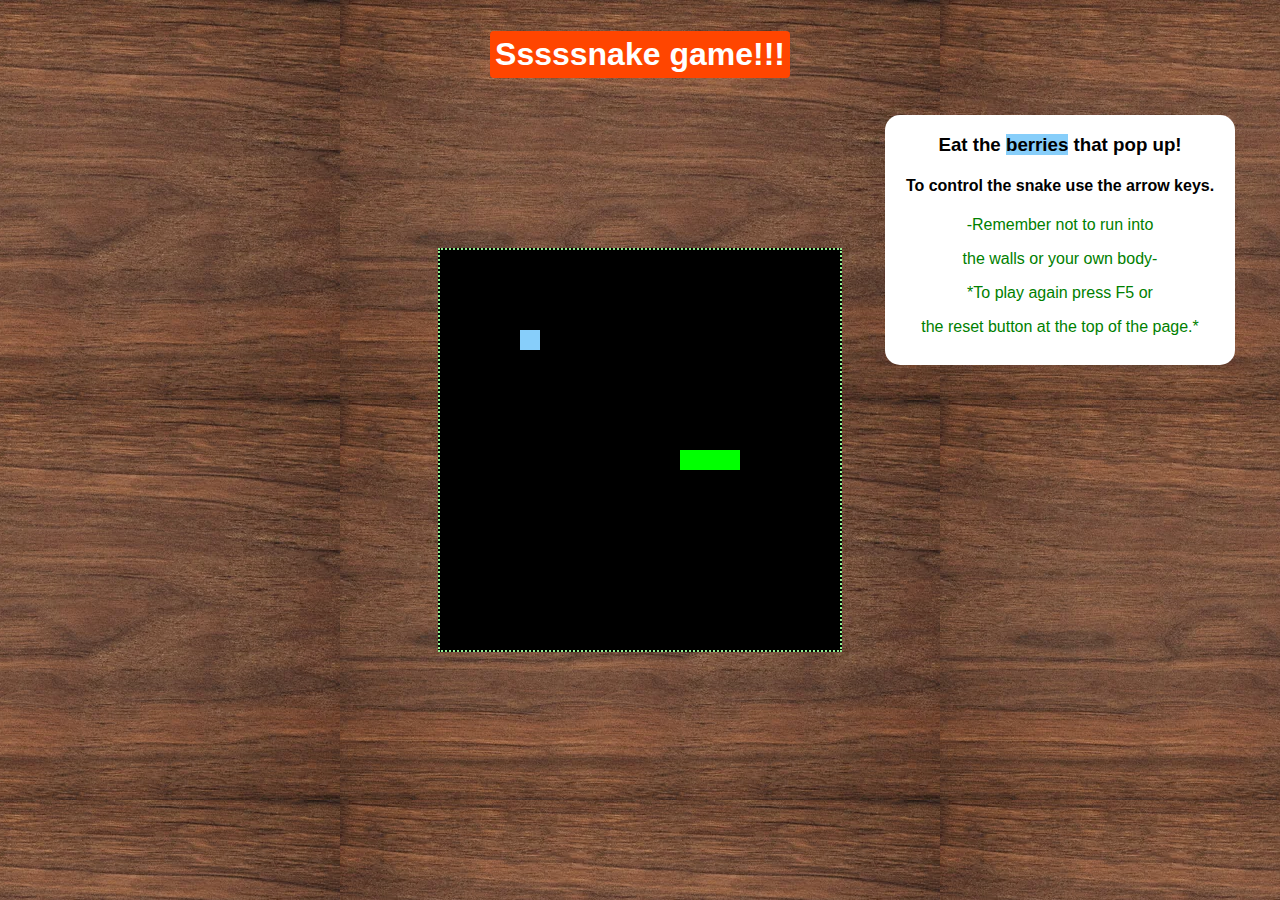
<file: game.html>
<!DOCTYPE html>
<html lang="en">
    <head>
        <meta charset="UTF-8">
        <meta name="viewport" content="width=device-width, initial-scale=1.0">
        <title>Jake the Snake</title>
        <link rel="icon" type="image/png" href="https://imgur.com/V2Csfkb.png" />
        <style>
            body {
                font-family: Arial, sans-serif;
                display: flex;
                justify-content: center;
                align-items: center;
                flex-direction: column;
                height: 100vh;
                margin: 0;
                /* background-image: url(https://t3.ftcdn.net/jpg/08/55/32/92/360_F_855329219_0ukw22st6dTy6mieuVUP1eGHFDVoaceo.jpg); */
                background-image: url(./assets/img/woodgrainlight.jpg);
                background-position: top center;
                background-repeat: repeat;
                
            canvas {
                border: 2px dotted lightgreen;
                background-color: #000;
            }
            h1 {
                color: white;
                position: absolute;
                top: 10px;
            }
            button {
                background-color: lime;
                border: none;
                color: black;
                padding: 10px 20px;
                font-size: 16px;
                cursor: pointer;
                margin-top: 20px;
            }
            button:hover {
                background-color: green;
            }
            h3 {
                position: relative;
                text-align: center;
                color: #000;
            }
            h4 {
                position: relative;
                text-align: center;
                color: black;
            }
            .instructionbox {
                position: absolute;
                top: 115px;
                right: 45px;
                height: 250px;
                width: 350px;
                background-color: white;
                border-color: solid orange;
                border-width: 3px;
                border-radius: 15px;
            }
            .instructiontext{
                text-align: center;
                color: green;
            }
        </style>
    </head>
    <body>
        <h1 style="color: white; padding: 5px; background-color: orangered; border-radius: 4px;">Sssssnake game!!!</h1>
        <canvas id="gameCanvas" width="400" height="400"></canvas>
        <button id="replayBtn" style="display:none;" onclick="replay()">Replay</button>

        <script>
            const canvas = document.getElementById("gameCanvas");
            const ctx = canvas.getContext("2d");
            const replayButton = document.getElementById("replayBtn");

            const gridSize = 20;
            const canvasSize = 400;
            let snake, food, dx, dy, gameOver, score;

            function startGame() {
                snake = [{ x: 160, y: 200 }, { x: 140, y: 200 }, { x: 120, y: 200 }];
                food = { x: 80, y: 80 };
                dx = gridSize;
                dy = 0;
                gameOver = false;
                score = 0;
                document.addEventListener("keydown", changeDirection);
                replayButton.style.display = "none";  // Hide the replay button when starting the game
                gameLoop();
            }

            function changeDirection(event) {
                if (event.keyCode === 37 && dx === 0) {
                    dx = -gridSize;
                    dy = 0;
                } else if (event.keyCode === 38 && dy === 0) {
                    dy = -gridSize;
                    dx = 0;
                } else if (event.keyCode === 39 && dx === 0) {
                    dx = gridSize;
                    dy = 0;
                } else if (event.keyCode === 40 && dy === 0) {
                    dy = gridSize;
                    dx = 0;
                }
            }

            function draw() {
                if (gameOver) {
                    ctx.fillStyle = "blue";
                    ctx.font = "30px Arial";
                    ctx.fillText("Game Over!", 100, canvasSize / 2);
                    ctx.fillText("Score: " + score, 140, canvasSize / 2 + 40);
                    replayButton.style.display = "block";  // Show the replay button after the game is over
                    return;
                }

                ctx.clearRect(0, 0, canvasSize, canvasSize);
                
                // Draw snake
                ctx.fillStyle = "lime";
                for (let i = 0; i < snake.length; i++) {
                    ctx.fillRect(snake[i].x, snake[i].y, gridSize, gridSize);
                }

                // Draw food
                ctx.fillStyle = "lightskyblue";
                ctx.fillRect(food.x, food.y, gridSize, gridSize);

                // Move the snake
                const head = { x: snake[0].x + dx, y: snake[0].y + dy };
                snake.unshift(head);

                // Check for collision with food
                if (head.x === food.x && head.y === food.y) {
                    score += 10;
                    food = generateFood();
                } else {
                    snake.pop();
                }

                // Check for collision with walls or itself
                if (
                    head.x < 0 || head.x >= canvasSize || 
                    head.y < 0 || head.y >= canvasSize || 
                    isCollidingWithSnake(head)
                ) {
                    gameOver = true;
                }
            }

            function isCollidingWithSnake(head) {
                for (let i = 1; i < snake.length; i++) {
                    if (snake[i].x === head.x && snake[i].y === head.y) {
                        return true;
                    }
                }
                return false;
            }

            function generateFood() {
                let x = Math.floor(Math.random() * (canvasSize / gridSize)) * gridSize;
                let y = Math.floor(Math.random() * (canvasSize / gridSize)) * gridSize;
                return { x, y };
            }

            function gameLoop() {
                draw();
                if (!gameOver) {
                    setTimeout(gameLoop, 100);
                }
            }

            function replay() {
                // Reset the game and start again
                startGame();
            }

            startGame();  // Initialize the game when the page loads
        </script>
        <div class="instructionbox">
            <h3>Eat the <span style="background-color: lightskyblue;">berries</span> that pop up!</h3>
            <h4>To control the snake use the arrow keys.</h4>
            <div class="instructiontext">
                <p>-Remember not to run into</p> 
                <p>the walls or your own body-</p>
                <p>*To play again press F5 or</p>
                <p>the reset button at the top of the page.*</p>
            </div>
        </div>
    </body>
</html>
</file>
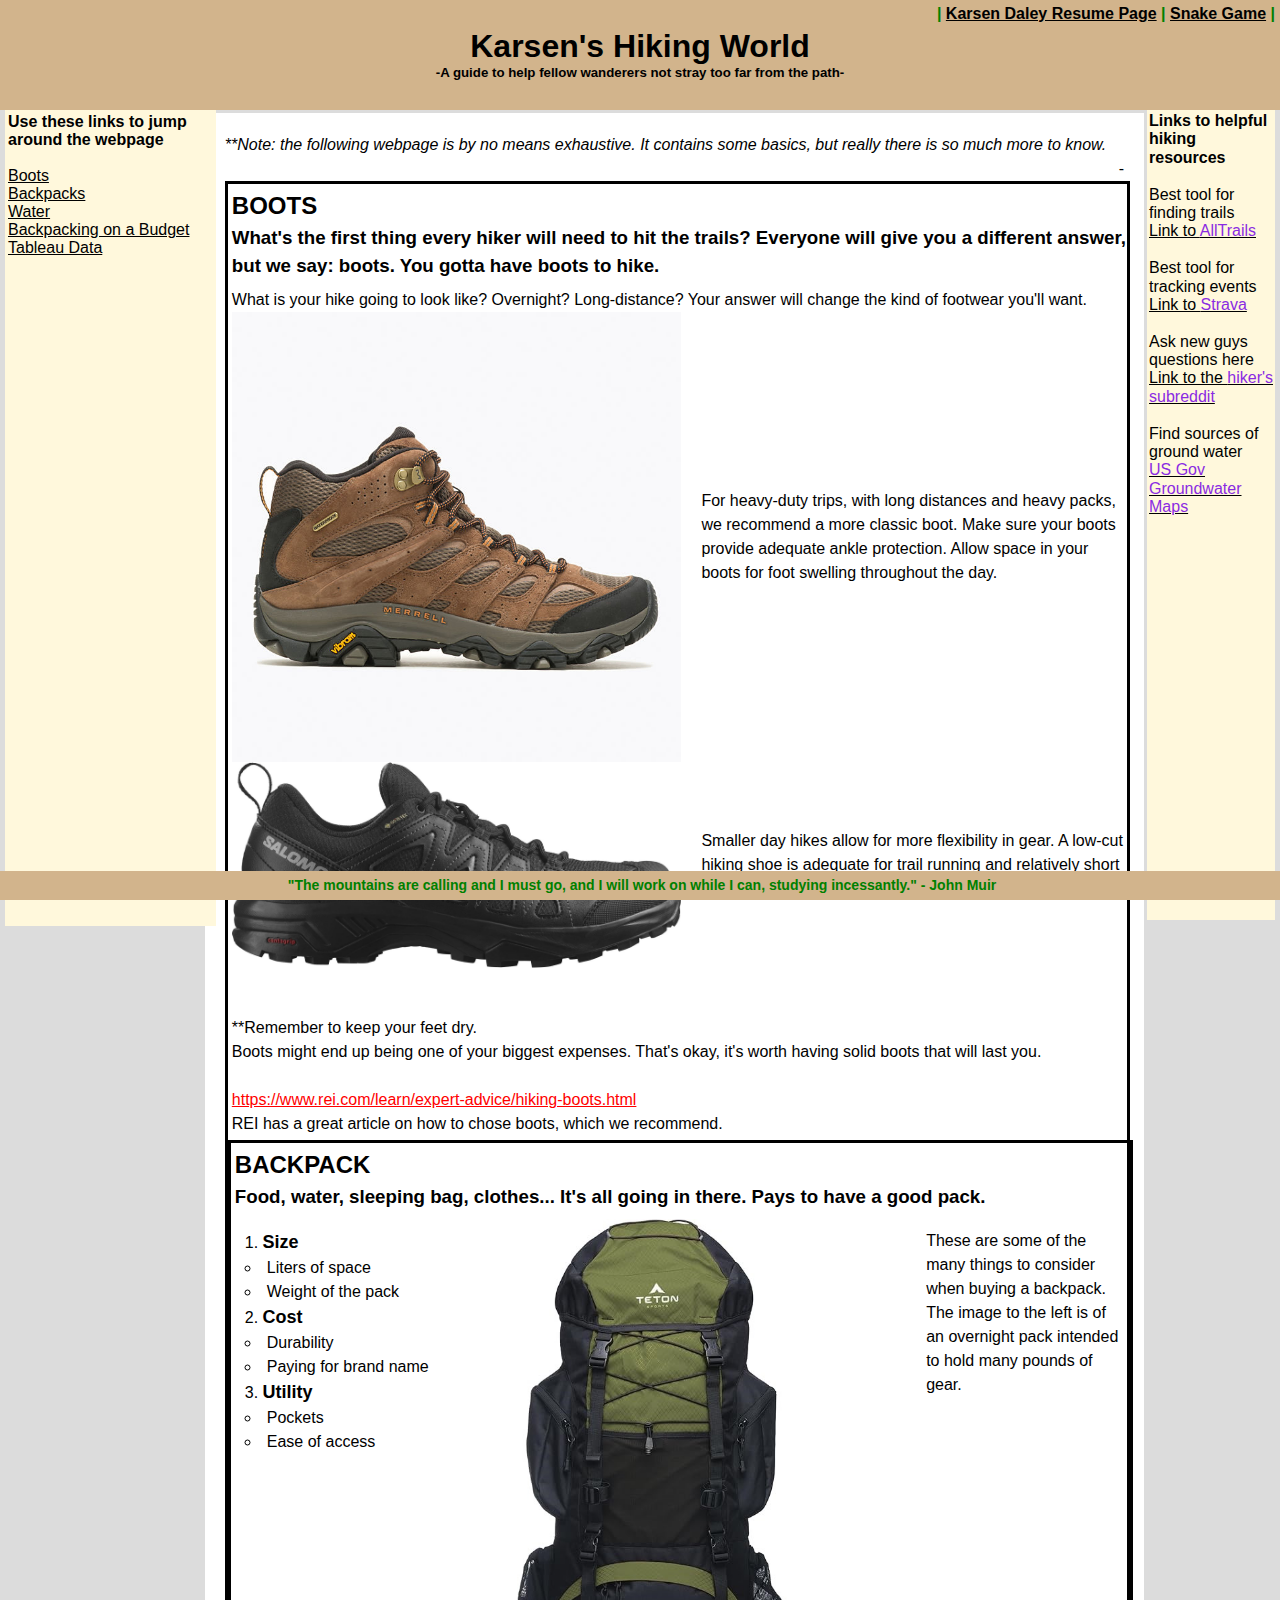
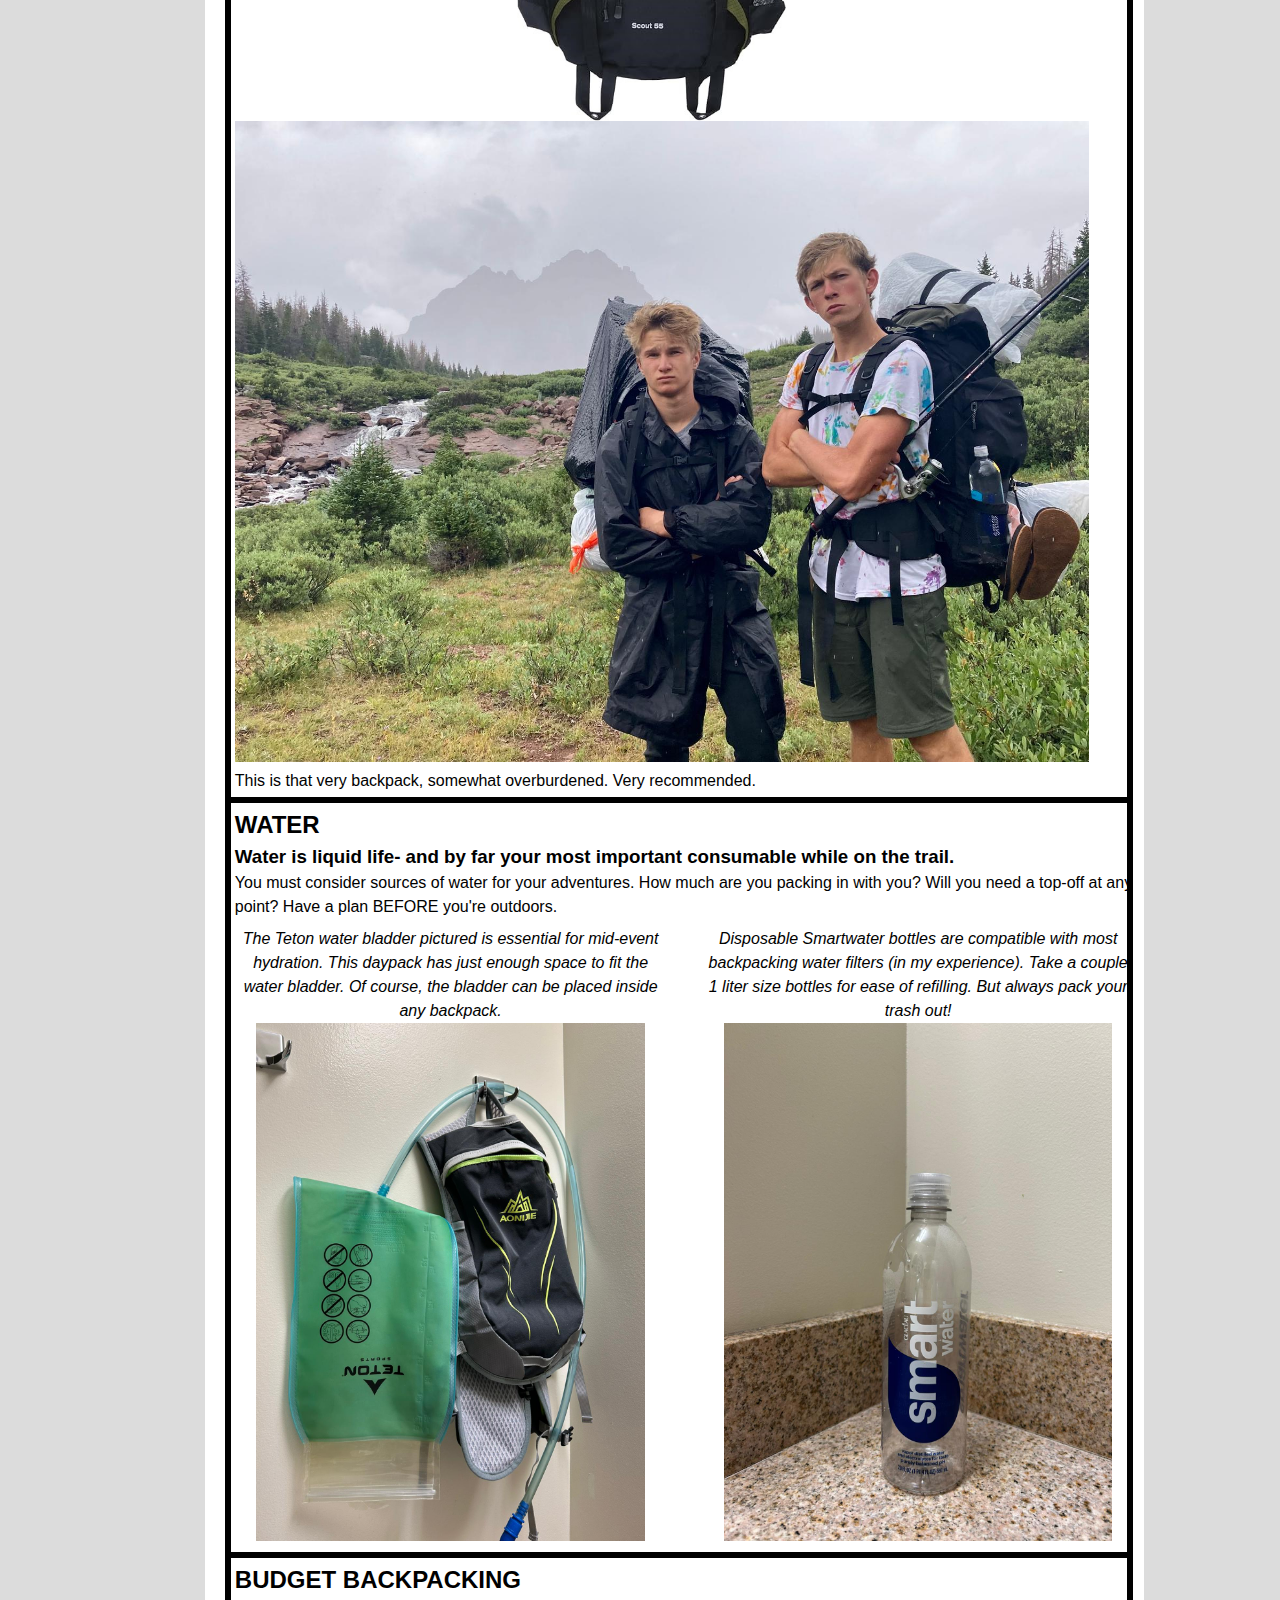
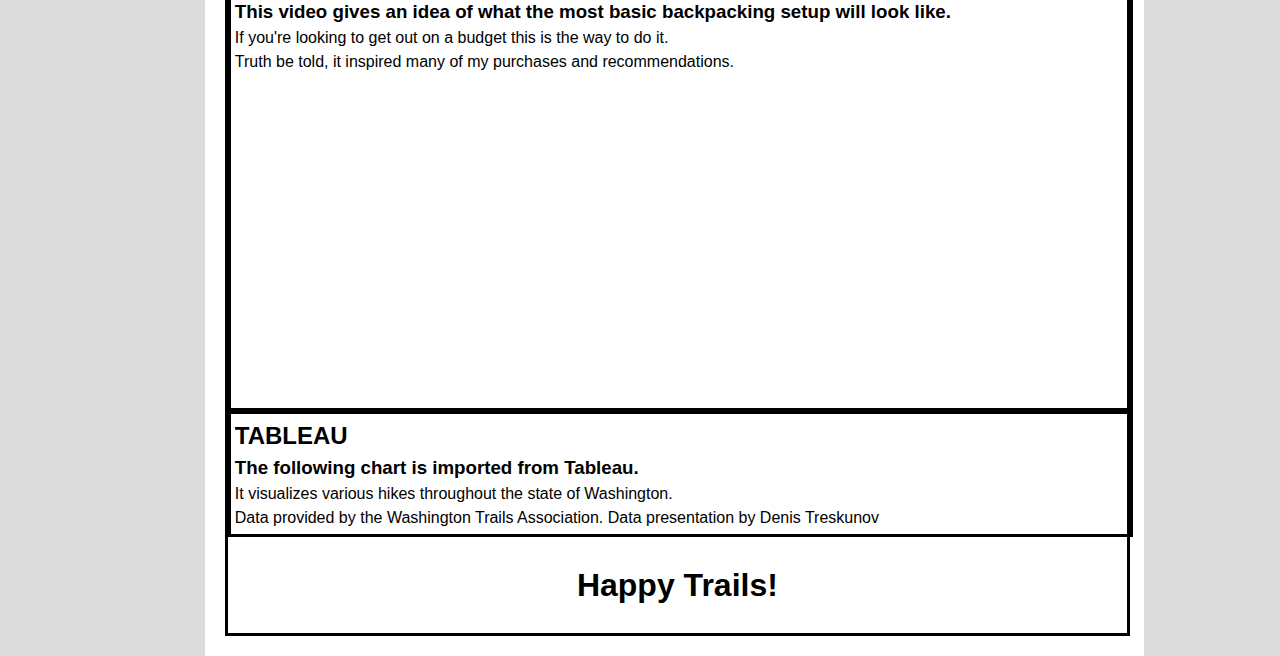
<file: hiking.html>
<!DOCTYPE html>
<html lang="en">
<head>
    <meta charset="UTF-8">
    <meta name="viewport" content="width=device-width, initial-scale=1.0">
    <title>Take A Hike!</title>
    <link rel="stylesheet" href="./css/hikestyles.css">
    <link rel="icon" type="image/png" href="https://imgur.com/hXAlWdG.png" />
    
</head>
<body class="graybackground">
    <div class="header">
        <p class="otherlinks">
            |  <a href="index.html" target="_blank">Karsen Daley Resume Page</a>  |  <a href="game.html" target="_blank">Snake Game</a>  | 
        </p>
        <div style="text-align: center">  
            <h1>Karsen's Hiking World</h1>
            <h5>-A guide to help fellow wanderers not stray too far from the path-</h5>
        </div>
    </div>
    <div class="leftcolumn">
        <h4>Use these links to jump around the webpage</h4> <br>
        <a href="#boots">Boots</a><br>
        <a href="#backpack">Backpacks</a><br>
        <a href="#water">Water</a><br>
        <!--<a href="#map">Map</a><br>-->
        <a href="#personal">Backpacking on a Budget</a><br>
        <a href="#tableau">Tableau Data</a>
    </div>
    <div class="middlebody" >
        <i id="boots">**Note: the following webpage is by no means exhaustive. It contains some basics, but really there is so much more to know.</i>
        <p style="text-align: right;">-</p>
        <div class="sectiontopic">
           <div class="description">
                <h2>BOOTS</h2>
                <h3>What's the first thing every hiker will need to hit the trails? Everyone will give you a different answer, but we say: boots. You gotta have boots to hike.</h3>
           </div>
           <div class="contentbox">
                <p>What is your hike going to look like? Overnight? Long-distance? Your answer will change the kind of footwear you'll want.</p>
                <div style="display: flex; align-items: center; text-align: left;">
                    <img src="./assets/img/backpackingboot.jpg" alt="a picture of a classic hiking boot" style="width: 50%; height: auto; margin-right: 20px;">
                    <p>For heavy-duty trips, with long distances and heavy packs, we recommend a more classic boot. Make sure your boots provide adequate ankle protection. Allow space in your boots for foot swelling throughout the day.</p>
                </div>
                <div style="display: flex; align-items: center; text-align: left;">
                    <img src="./assets/img/hikingshoe.jpg" alt="a picture of a classic hiking boot" style="width: 50%; height: auto; margin-right: 20px;">
                    <p>Smaller day hikes allow for more flexibility in gear. A low-cut hiking shoe is adequate for trail running and relatively short hikes.</p>
                </div>
                <br><br><p id="backpack">**Remember to keep your feet dry.</p>
                <p>Boots might end up being one of your biggest expenses. That's okay, it's worth having solid boots that will last you.</p>
                <br>
                <a href="https://www.rei.com/learn/expert-advice/hiking-boots.html" target="_blank" style="color: red;">https://www.rei.com/learn/expert-advice/hiking-boots.html</a>
                <p>REI has a great article on how to chose boots, which we recommend.</p>
                
        </div>
        <div class="sectiontopic">
            <div class="description">
                <h2>BACKPACK</h2>
                <h3>Food, water, sleeping bag, clothes... It's all going in there. Pays to have a good pack.</h3>
            </div>
            <div class="contentbox">
                <div style="display: flex; justify-content: space-between; align-items: flex-start; align-content: right;">
                    <ol style="text-align: left; list-style-position: inside; margin: 10px;">
                        <li><span style="font-weight: bold; font-size: large;">Size</span>
                            <ul>
                                <li>Liters of space</li>
                                <li>Weight of the pack</li>
                            </ul>
                        </li>
                        <li><span style="font-weight: bold; font-size: large;">Cost</span>
                            <ul>
                                <li>Durability</li>
                                <li>Paying for brand name</li>
                            </ul>
                        </li>
                        <li><span style="font-weight: bold; font-size: large;">Utility</span>
                            <ul>
                                <li>Pockets</li>
                                <li>Ease of access</li>
                            </ul>
                        </li>
                    </ol>
                    <img src="./assets/img/teton55backpack.jpg" alt="the best all-around backpack" class="bodypics" style="width: 300px; height: auto; text-align: right;">
                    <div style="width: 22%; margin: 10px;" >
                        These are some of the many things to consider when buying a backpack. The image to the left is of an overnight pack intended to hold many pounds of gear.
                    </div>
                </div>
                <img src="./assets/img/repdapack.jpeg" alt="yeah we ballin" style="width: 95%; height: auto;">
                <p id="water">This is that very backpack, somewhat overburdened. Very recommended.</p>
            </div>
        </div>
        <div  class="sectiontopic">
            <div class="description" >
                <h2>WATER</h2>
                <h3>Water is liquid life- and by far your most important consumable while on the trail.</h3> 
                You must consider sources of water for your adventures. How much are you packing in with you? Will you need a top-off at any point? Have a plan BEFORE you're outdoors.
            </div>
            <div class="contentbox" style="display: flex; justify-content: space-between;">
                <div style="width: 48%; text-align: center;">
                    <i>The Teton water bladder pictured is essential for mid-event hydration. This daypack has just enough space to fit the water bladder. Of course, the bladder can be placed inside any backpack.</i>
                    <img src="./assets/img/waterbackpack.jpeg" alt="my water backpack" class="waterpics" style="width: 90%; height: auto;">
                </div>
                <div style="width: 48%; text-align: center;" >
                    <i>Disposable Smartwater bottles are compatible with most backpacking water filters (in my experience). Take a couple 1 liter size bottles for ease of refilling. But always pack your trash out!</i>
                    <img src="./assets/img/smartwater.jpeg" alt="an example of a smart water bottle" class="waterpics" style="width: 90%; height: auto;">
                </div>
            </div>
        </div>
        <p></p>
        <!--<div id="map" class="sectiontopic">
            <div class="description">
                description of the map section
            </div>
            <div class="contentbox">
                content of the map section
            </div>
        </div>-->
        <div  class="sectiontopic" id="personal">
            <div class="description">
                <h2>BUDGET BACKPACKING</h2>
                <h3>This video gives an idea of what the most basic backpacking setup will look like.</h3> 
                <p>If you're looking to get out on a budget this is the way to do it.</p>
                <p>Truth be told, it inspired many of my purchases and recommendations.</p>
            </div>
            <div class="contentbox" id="tableau">
                <iframe width="560" height="315" src="https://www.youtube.com/embed/V-N-GJjywLA" frameborder="0" allowfullscreen></iframe>
            </div>
        </div>
        <div class="sectiontopic">
            <div class="description" >
                <h2>TABLEAU</h2>
                <h3>The following chart is imported from Tableau. </h3>
                <p>It visualizes various hikes throughout the state of Washington.</p>
                <p>Data provided by the Washington Trails Association. Data presentation by Denis Treskunov</p>
            </div>
            <div class='tableauPlaceholder' id='viz1734381875389' style='position: relative'><noscript><a href='#'><img alt='Dashboard ' src='https:&#47;&#47;public.tableau.com&#47;static&#47;images&#47;Hi&#47;HikesinWashington&#47;Dashboard&#47;1_rss.png' style='border: none' /></a></noscript><object class='tableauViz'  style='display:none;'><param name='host_url' value='https%3A%2F%2Fpublic.tableau.com%2F' /> <param name='embed_code_version' value='3' /> <param name='site_root' value='' /><param name='name' value='HikesinWashington&#47;Dashboard' /><param name='tabs' value='no' /><param name='toolbar' value='yes' /><param name='static_image' value='https:&#47;&#47;public.tableau.com&#47;static&#47;images&#47;Hi&#47;HikesinWashington&#47;Dashboard&#47;1.png' /> <param name='animate_transition' value='yes' /><param name='display_static_image' value='yes' /><param name='display_spinner' value='yes' /><param name='display_overlay' value='yes' /><param name='display_count' value='yes' /><param name='language' value='en-US' /></object></div>                <script type='text/javascript'>                    var divElement = document.getElementById('viz1734381875389');                    var vizElement = divElement.getElementsByTagName('object')[0];                    if ( divElement.offsetWidth > 800 ) { vizElement.style.width='100%';vizElement.style.height=(divElement.offsetWidth*0.75)+'px';} else if ( divElement.offsetWidth > 500 ) { vizElement.style.width='100%';vizElement.style.height=(divElement.offsetWidth*0.75)+'px';} else { vizElement.style.width='100%';vizElement.style.height='936px';}                     var scriptElement = document.createElement('script');                    scriptElement.src = 'https://public.tableau.com/javascripts/api/viz_v1.js';                    vizElement.parentNode.insertBefore(scriptElement, vizElement);                </script>
        </div>
        <br>
        <h1 style="text-align: center;">Happy Trails!</h1>
        <br>
    </div>
    <div class="rightcolumn">
        <div class="rightcolumncontent">
            <h4>Links to helpful hiking resources</h4>
            <br>
            <p>Best tool for finding trails</p>
                <a href="https://www.alltrails.com/" target="_blank">Link to <span style="color:blueviolet;">AllTrails</span></a>
            <br><br>
            <p>Best tool for tracking events</p>
                <a href="https://www.strava.com/" target="_blank">Link to <span style="color: blueviolet;">Strava</span></a>
            <br><br>
            <p>Ask new guys questions here</p>
            <a href="https://www.reddit.com/r/hiking/" target="_blank">Link to the <span style="color: blueviolet;">hiker's subreddit</span></a>
            <br><br>
            <p>Find sources of ground water</p>
            <a href="https://www.usgs.gov/mission-areas/water-resources/maps" target="_blank"><span style="color: blueviolet;">US Gov Groundwater Maps</span></a>
        </div>
    </div>
    <div class="footer mountainscall">
        <div class="mountainscall">
            "The mountains are calling and I must go, and I will work on while I can, studying incessantly." - John Muir
        </div>
    </div>
</body>
</html>
</file>
<file: css/hikestyles.css>
* {
    font-family:'Lucida Sans', 'Lucida Sans Regular', 'Lucida Grande', 'Lucida Sans Unicode', Geneva, Verdana, sans-serif;
    color: black; /* Set default font color */
    margin: 0;
    padding: 0;
    
}

.graybackground{
    background-color: gainsboro;
}
.header {
    position: fixed;
    top: 0px;
    left: 0;
    width: 100%; /* Adjusted to full width */
    height: 110px;
    background-color: tan;
    z-index: 10; /* Ensures header is above other content */
}

.leftcolumn {
    position: fixed;
    left: 5px;
    width: 16%;
    max-width: 16%;
    height: calc(100vh - 10%); /* Full height minus header */
    top: 110px;
    background-color: cornsilk;
    z-index: 5;
    text-align: left;
    padding: 3px;
}

.middlebody {
    position: absolute;
    left: 16%;
    top: 113px;
    /* height: 4000px; Let content define height */
    width: 70.25%;
    background-color: white;
    padding: 20px; /* Add some padding for content */
    line-height: 1.5; 
}

.rightcolumn {
    position: fixed;
    right: 5px;
    width: 10%;
    height: calc(100vh - 10%); /* Full height minus header */
    top: 110px;
    background-color: cornsilk;
    z-index: 5;
    line-height: 1.15;
}

.footer {
    position: fixed;
    bottom: 0;
    left: 0;
    width: 100%;
    height: 25px;
    background-color: tan;
    z-index: 10; /* Ensures footer is above other content */
}

.mountainscall{
    color: green;
    font-weight: bolder;
    text-align: center;
    font-size: 14px;
    padding: 2px;
}

.rightcolumncontent{
    padding: 2px;
}

.otherlinks{
    text-align: right;
    font: 20px;
    color: green;
    font-weight: bold;
    margin: 5px;
}

.sectiontopic{
    width: 100%;
    height: auto;
    border: solid 3px;
}

.description{
    width: 100%;
    /*border: 2px solid red;*/
    padding: 4px;
}

.contentbox{
    width: 100%;
    /*border: 2px solid yellow;*/
    padding: 4px;
}

.bodypics{
    width: 400px; 
    height: auto; 
    margin-right: 20px;
}

.waterpics{
    width: 90%;
    height: auto;
}
</file>
